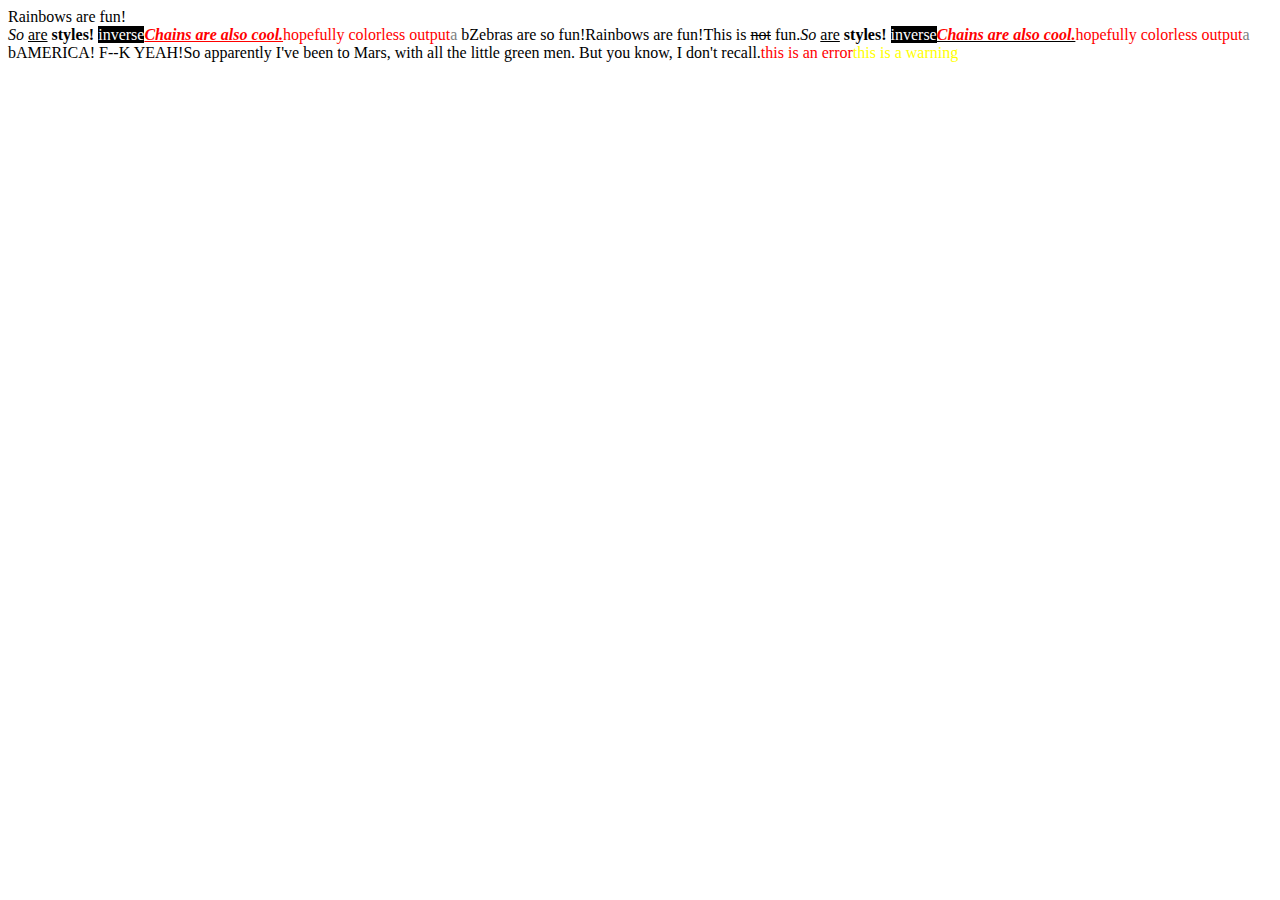
<file: node_modules/grunt/node_modules/colors/example.html>
<!DOCTYPE HTML>
<html lang="en-us">
  <head>
    <meta http-equiv="Content-type" content="text/html; charset=utf-8">
    <title>Colors Example</title>
    <script src="colors.js"></script>
  </head>
  <body>
    <script>

    var test = colors.red("hopefully colorless output");

    document.write('Rainbows are fun!'.rainbow + '<br/>');
    document.write('So '.italic + 'are'.underline + ' styles! '.bold + 'inverse'.inverse); // styles not widely supported
    document.write('Chains are also cool.'.bold.italic.underline.red); // styles not widely supported
    //document.write('zalgo time!'.zalgo);
    document.write(test.stripColors);
    document.write("a".grey + " b".black);

    document.write("Zebras are so fun!".zebra);

    document.write(colors.rainbow('Rainbows are fun!'));
    document.write("This is " + "not".strikethrough + " fun.");

    document.write(colors.italic('So ') + colors.underline('are') + colors.bold(' styles! ') + colors.inverse('inverse')); // styles not widely supported
    document.write(colors.bold(colors.italic(colors.underline(colors.red('Chains are also cool.'))))); // styles not widely supported
    //document.write(colors.zalgo('zalgo time!'));
    document.write(colors.stripColors(test));
    document.write(colors.grey("a") + colors.black(" b"));

    colors.addSequencer("america", function(letter, i, exploded) {
      if(letter === " ") return letter;
      switch(i%3) {
        case 0: return letter.red;
        case 1: return letter.white;
        case 2: return letter.blue;
      }
    });

    colors.addSequencer("random", (function() {
      var available = ['bold', 'underline', 'italic', 'inverse', 'grey', 'yellow', 'red', 'green', 'blue', 'white', 'cyan', 'magenta'];

      return function(letter, i, exploded) {
        return letter === " " ? letter : letter[available[Math.round(Math.random() * (available.length - 1))]];
      };
    })());

    document.write("AMERICA! F--K YEAH!".america);
    document.write("So apparently I've been to Mars, with all the little green men. But you know, I don't recall.".random);

    //
    // Custom themes
    //

    colors.setTheme({
      silly: 'rainbow',
      input: 'grey',
      verbose: 'cyan',
      prompt: 'grey',
      info: 'green',
      data: 'grey',
      help: 'cyan',
      warn: 'yellow',
      debug: 'blue',
      error: 'red'
    });

    // outputs red text
    document.write("this is an error".error);

    // outputs yellow text
    document.write("this is a warning".warn);

    </script>
  </body>
</html>
</file>
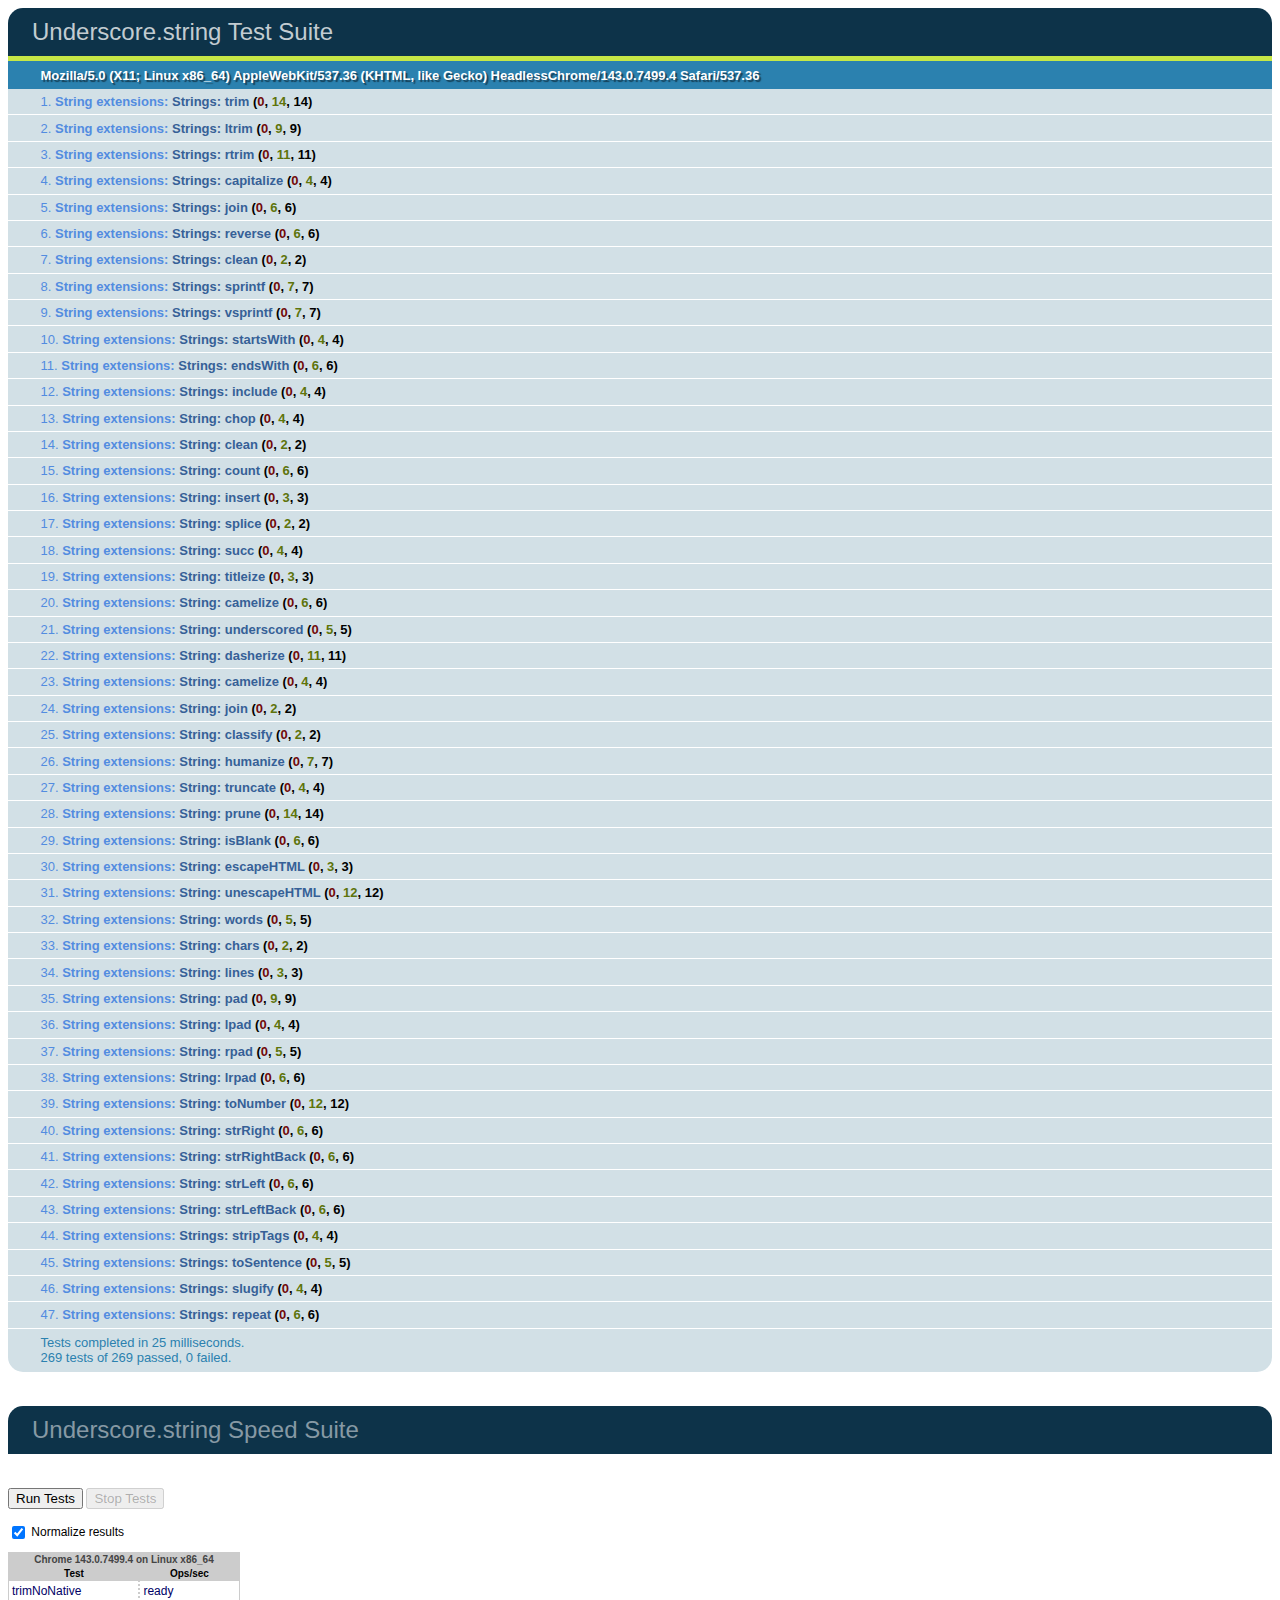
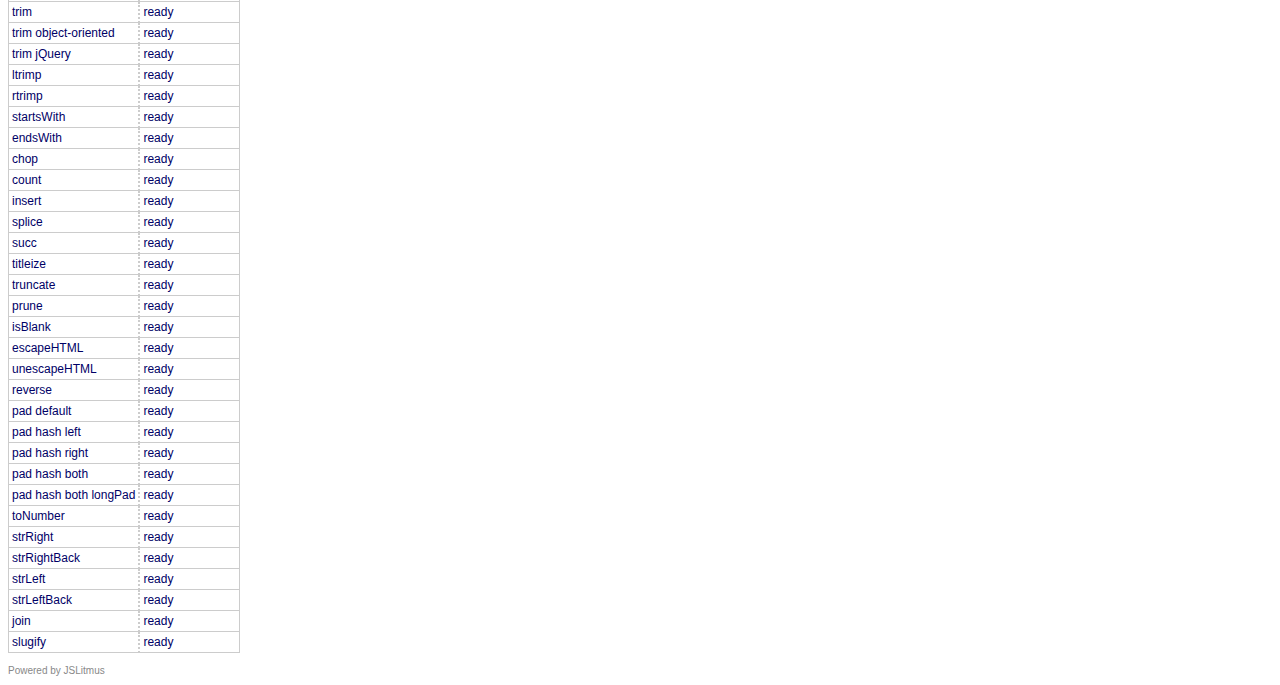
<file: node_modules/grunt/node_modules/underscore.string/test/test.html>
<!DOCTYPE HTML>
<html>
<head>
  <meta charset="utf-8">
  <title>Underscore.strings Test Suite</title>
  <link rel="stylesheet" href="test_underscore/vendor/qunit.css" type="text/css" media="screen" />
  <script type="text/javascript" src="test_underscore/vendor/jquery.js"></script>
  <script type="text/javascript" src="test_underscore/vendor/qunit.js"></script>
  <script type="text/javascript" src="test_underscore/vendor/jslitmus.js"></script>
  <script type="text/javascript" src="underscore.js"></script>
  <script type="text/javascript" src="../lib/underscore.string.js"></script>
  <script type="text/javascript" src="strings.js"></script>
  <script type="text/javascript" src="speed.js"></script>
</head>
<body>
  <h1 id="qunit-header">Underscore.string Test Suite</h1>
  <h2 id="qunit-banner"></h2>
  <h2 id="qunit-userAgent"></h2>
  <ol id="qunit-tests"></ol>
  <br />
  <h1 class="qunit-header">Underscore.string Speed Suite</h1>
  <!-- <h2 class="qunit-userAgent">
    A representative sample of the functions are benchmarked here, to provide
    a sense of how fast they might run in different browsers.
    Each iteration runs on an array of 1000 elements.<br /><br />
    For example, the 'intersect' test measures the number of times you can
    find the intersection of two thousand-element arrays in one second.
  </h2> -->
  <br />
</body>
</html>
</file>
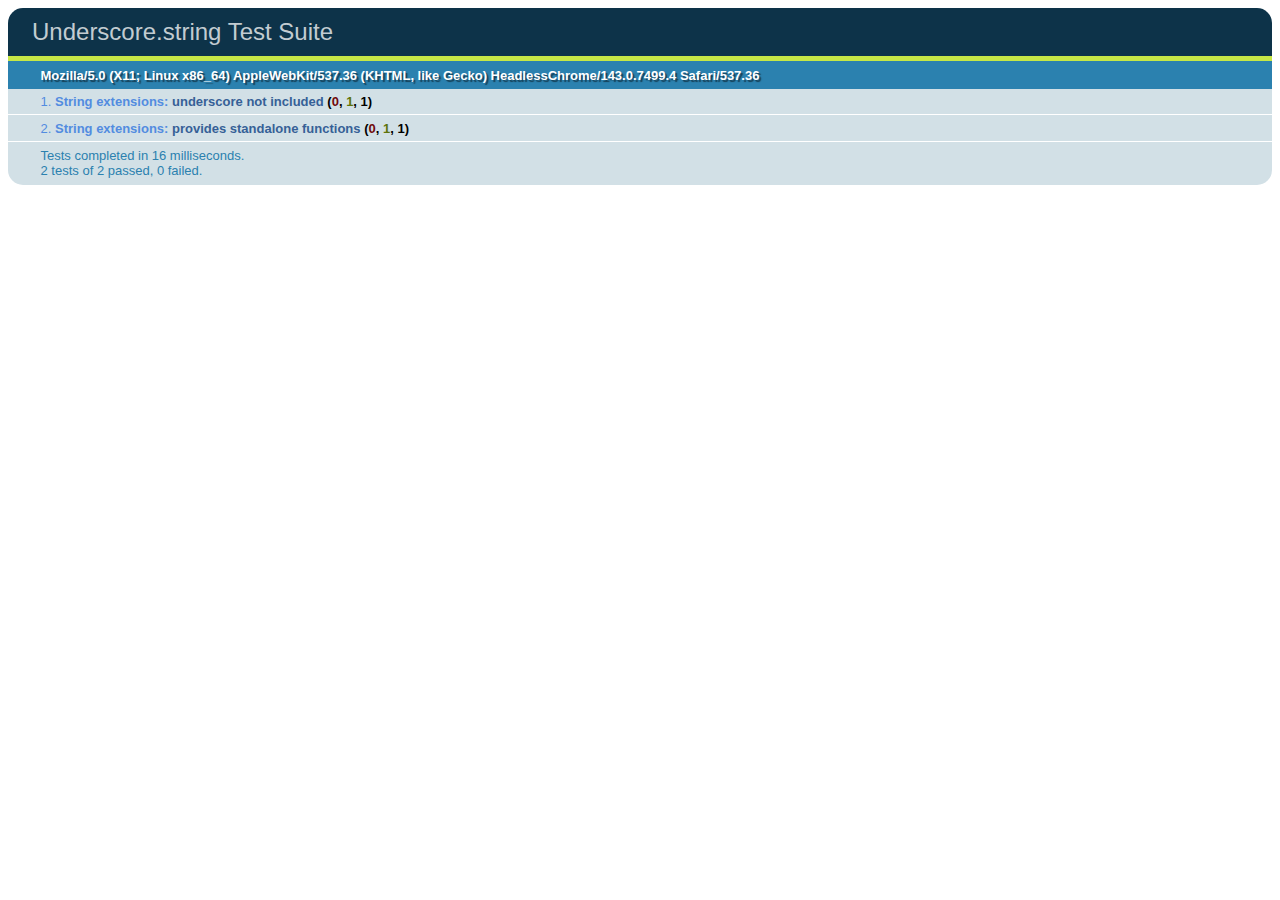
<file: node_modules/grunt/node_modules/underscore.string/test/test_standalone.html>
<!DOCTYPE HTML>
<html>
<head>
  <title>Underscore.strings Test Suite</title>
  <link rel="stylesheet" href="test_underscore/vendor/qunit.css" type="text/css" media="screen" />
  <script type="text/javascript" src="test_underscore/vendor/jquery.js"></script>
  <script type="text/javascript" src="test_underscore/vendor/qunit.js"></script>
  <script type="text/javascript" src="../lib/underscore.string.js"></script>
  <script type="text/javascript" src="strings_standalone.js"></script>

</head>
<body>
  <h1 id="qunit-header">Underscore.string Test Suite</h1>
  <h2 id="qunit-banner"></h2>
  <h2 id="qunit-userAgent"></h2>
  <ol id="qunit-tests"></ol>
</body>
</html>
</file>
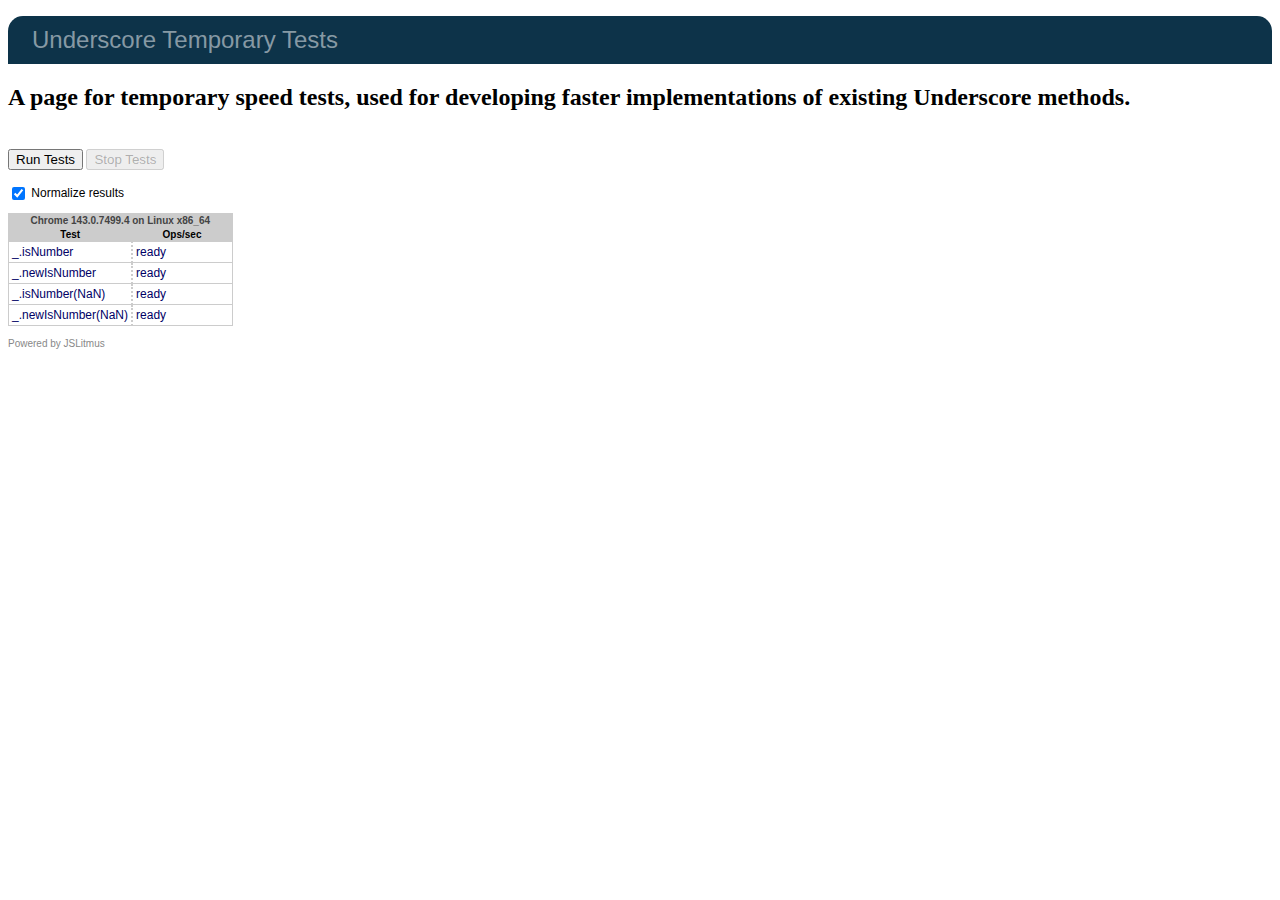
<file: node_modules/grunt/node_modules/underscore.string/test/test_underscore/temp_tests.html>
<!DOCTYPE HTML>
<html>
<head>
  <title>Underscore Temporary Tests</title>
  <link rel="stylesheet" href="vendor/qunit.css" type="text/css" media="screen" />
  <script type="text/javascript" src="vendor/jquery.js"></script>
  <script type="text/javascript" src="vendor/jslitmus.js"></script>
  <script type="text/javascript" src="../underscore.js"></script>
  <script type="text/javascript" src="temp.js"></script>
</head>
<body>
  <h1 class="qunit-header">Underscore Temporary Tests</h1>
  <h2 class="qunit-userAgent">
    A page for temporary speed tests, used for developing faster implementations
    of existing Underscore methods.
  </h2>
  <br />
</body>
</html>
</file>
<file: node_modules/grunt/node_modules/underscore.string/test/test_underscore/vendor/qunit.css>
/** Font Family and Sizes */

#qunit-tests, #qunit-header, .qunit-header, #qunit-banner, #qunit-testrunner-toolbar, #qunit-userAgent, #qunit-testresult {
	font-family: "Helvetica Neue Light", "HelveticaNeue-Light", "Helvetica Neue", Calibri, Helvetica, Arial;
}

#qunit-testrunner-toolbar, #qunit-userAgent, #qunit-testresult, #qunit-tests li { font-size: small; }
#qunit-tests { font-size: smaller; }


/** Resets */

#qunit-tests, #qunit-tests ol, #qunit-header, #qunit-banner, #qunit-userAgent, #qunit-testresult {
	margin: 0;
	padding: 0;
}


/** Header */

#qunit-header, .qunit-header {
	padding: 0.5em 0 0.5em 1em;

	color: #8699a4;
	background-color: #0d3349;

	font-size: 1.5em;
	line-height: 1em;
	font-weight: normal;

	border-radius: 15px 15px 0 0;
	-moz-border-radius: 15px 15px 0 0;
	-webkit-border-top-right-radius: 15px;
	-webkit-border-top-left-radius: 15px;
}

#qunit-header a {
	text-decoration: none;
	color: #c2ccd1;
}

#qunit-header a:hover,
#qunit-header a:focus {
	color: #fff;
}

#qunit-banner {
	height: 5px;
}

#qunit-testrunner-toolbar {
	padding: 0em 0 0.5em 2em;
}

#qunit-userAgent {
	padding: 0.5em 0 0.5em 2.5em;
	background-color: #2b81af;
	color: #fff;
	text-shadow: rgba(0, 0, 0, 0.5) 2px 2px 1px;
}


/** Tests: Pass/Fail */

#qunit-tests {
	list-style-position: inside;
}

#qunit-tests li {
	padding: 0.4em 0.5em 0.4em 2.5em;
	border-bottom: 1px solid #fff;
	list-style-position: inside;
}

#qunit-tests li strong {
	cursor: pointer;
}

#qunit-tests ol {
	margin-top: 0.5em;
	padding: 0.5em;

	background-color: #fff;

	border-radius: 15px;
	-moz-border-radius: 15px;
	-webkit-border-radius: 15px;

	box-shadow: inset 0px 2px 13px #999;
	-moz-box-shadow: inset 0px 2px 13px #999;
	-webkit-box-shadow: inset 0px 2px 13px #999;
}

#qunit-tests table {
	border-collapse: collapse;
	margin-top: .2em;
}

#qunit-tests th {
	text-align: right;
	vertical-align: top;
	padding: 0 .5em 0 0;
}

#qunit-tests td {
	vertical-align: top;
}

#qunit-tests pre {
	margin: 0;
	white-space: pre-wrap;
	word-wrap: break-word;
}

#qunit-tests del {
	background-color: #e0f2be;
	color: #374e0c;
	text-decoration: none;
}

#qunit-tests ins {
	background-color: #ffcaca;
	color: #500;
	text-decoration: none;
}

/*** Test Counts */

#qunit-tests b.counts                       { color: black; }
#qunit-tests b.passed                       { color: #5E740B; }
#qunit-tests b.failed                       { color: #710909; }

#qunit-tests li li {
	margin: 0.5em;
	padding: 0.4em 0.5em 0.4em 0.5em;
	background-color: #fff;
	border-bottom: none;
	list-style-position: inside;
}

/*** Passing Styles */

#qunit-tests li li.pass {
	color: #5E740B;
	background-color: #fff;
	border-left: 26px solid #C6E746;
}

#qunit-tests .pass                          { color: #528CE0; background-color: #D2E0E6; }
#qunit-tests .pass .test-name               { color: #366097; }

#qunit-tests .pass .test-actual,
#qunit-tests .pass .test-expected           { color: #999999; }

#qunit-banner.qunit-pass                    { background-color: #C6E746; }

/*** Failing Styles */

#qunit-tests li li.fail {
	color: #710909;
	background-color: #fff;
	border-left: 26px solid #EE5757;
}

#qunit-tests .fail                          { color: #000000; background-color: #EE5757; }
#qunit-tests .fail .test-name,
#qunit-tests .fail .module-name             { color: #000000; }

#qunit-tests .fail .test-actual             { color: #EE5757; }
#qunit-tests .fail .test-expected           { color: green;   }

#qunit-banner.qunit-fail,
#qunit-testrunner-toolbar                   { background-color: #EE5757; }


/** Footer */

#qunit-testresult {
	padding: 0.5em 0.5em 0.5em 2.5em;

	color: #2b81af;
	background-color: #D2E0E6;

	border-radius: 0 0 15px 15px;
	-moz-border-radius: 0 0 15px 15px;
	-webkit-border-bottom-right-radius: 15px;
	-webkit-border-bottom-left-radius: 15px;
}

/** Fixture */

#qunit-fixture {
	position: absolute;
	top: -10000px;
	left: -10000px;
}
</file>
